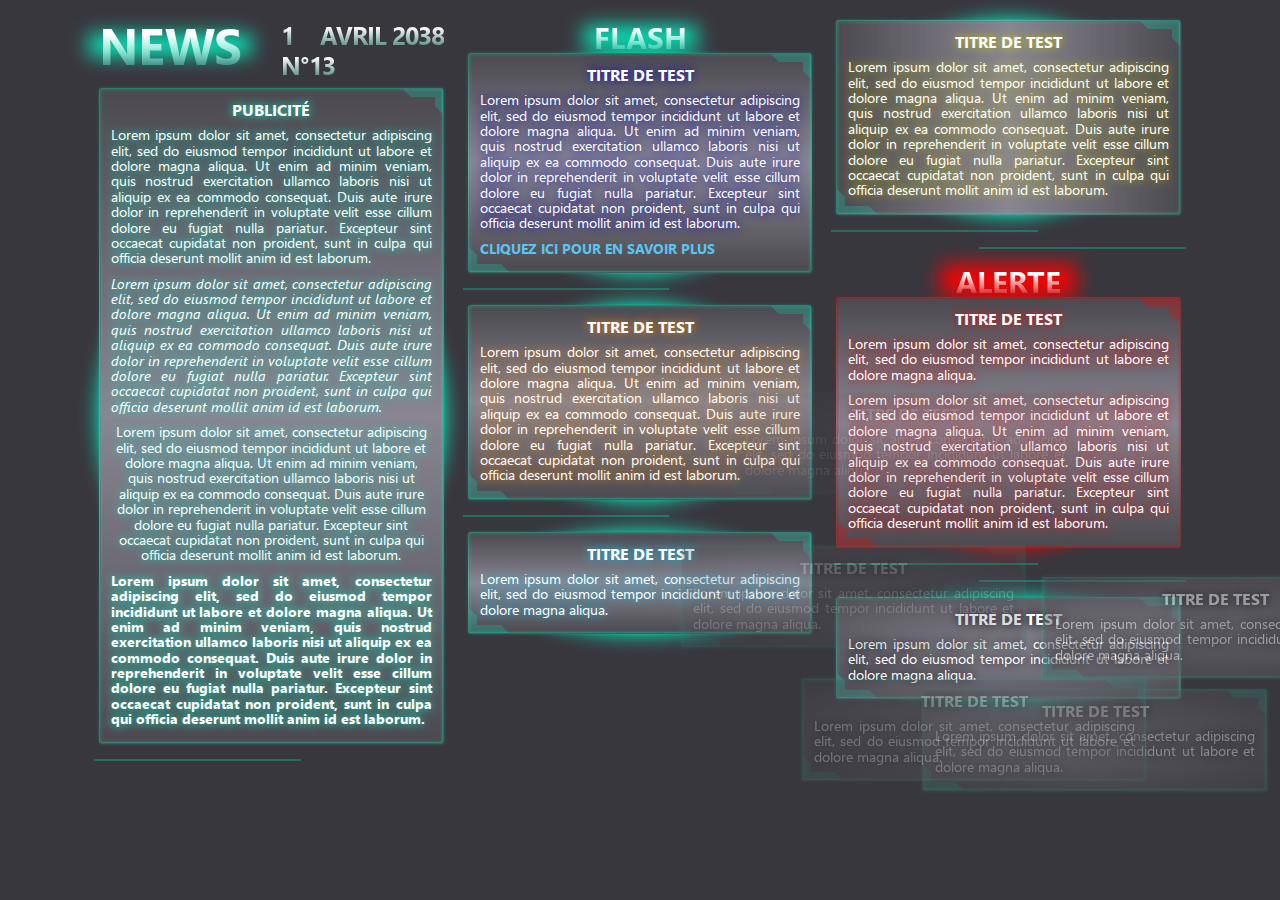
<file: index.html>
<!DOCTYPE html>

<html lang="fr">
  <head>
    <title>Template journaux RA</title>
    <meta charset="utf-8">

    <link rel="stylesheet" href="bootstrap-reboot.min.css" />
    <link rel="stylesheet" href="bootstrap-grid.min.css" />
    <link rel="stylesheet" href="style.css" />
  </head>

  <body>
    <div class="container">
      <div class="row">
        <div class="col">
          <h1>
            <strong>News</strong>
            <div>
              <span>1<sup>er</sup> avril 2038</span><br/>
              <span>n°13</span>
            </div>
          </h1>

          <div class="news tall">
            <div class="news-angle"></div>
            <h2>Publicité</h2>

            <p>
              Lorem ipsum dolor sit amet, consectetur adipiscing elit, sed do eiusmod tempor incididunt ut labore et dolore magna aliqua. Ut enim ad minim veniam, quis nostrud exercitation ullamco laboris nisi ut aliquip ex ea commodo consequat. Duis aute irure dolor in reprehenderit in voluptate velit esse cillum dolore eu fugiat nulla pariatur. Excepteur sint occaecat cupidatat non proident, sunt in culpa qui officia deserunt mollit anim id est laborum.
            </p>

            <p>
              <quote>
                Lorem ipsum dolor sit amet, consectetur adipiscing elit, sed do eiusmod tempor incididunt ut labore et dolore magna aliqua. Ut enim ad minim veniam, quis nostrud exercitation ullamco laboris nisi ut aliquip ex ea commodo consequat. Duis aute irure dolor in reprehenderit in voluptate velit esse cillum dolore eu fugiat nulla pariatur. Excepteur sint occaecat cupidatat non proident, sunt in culpa qui officia deserunt mollit anim id est laborum.
              </quote>
            </p>

            <p class="center">
              Lorem ipsum dolor sit amet, consectetur adipiscing elit, sed do eiusmod tempor incididunt ut labore et dolore magna aliqua. Ut enim ad minim veniam, quis nostrud exercitation ullamco laboris nisi ut aliquip ex ea commodo consequat. Duis aute irure dolor in reprehenderit in voluptate velit esse cillum dolore eu fugiat nulla pariatur. Excepteur sint occaecat cupidatat non proident, sunt in culpa qui officia deserunt mollit anim id est laborum.
            </p>

            <p>
              <strong>Lorem ipsum dolor sit amet, consectetur adipiscing elit, sed do eiusmod tempor incididunt ut labore et dolore magna aliqua. Ut enim ad minim veniam, quis nostrud exercitation ullamco laboris nisi ut aliquip ex ea commodo consequat. Duis aute irure dolor in reprehenderit in voluptate velit esse cillum dolore eu fugiat nulla pariatur. Excepteur sint occaecat cupidatat non proident, sunt in culpa qui officia deserunt mollit anim id est laborum.</strong>
            </p>
          </div>

          <hr/>
        </div>

        <div class="col">
          <div class="badge-wrap">
            <div class="badge flash">Flash</div>
          </div>

          <div class="news blue">
            <div class="news-angles"></div>
            <h2>Titre de test</h2>

            <p>
              Lorem ipsum dolor sit amet, consectetur adipiscing elit, sed do eiusmod tempor incididunt ut labore et dolore magna aliqua. Ut enim ad minim veniam, quis nostrud exercitation ullamco laboris nisi ut aliquip ex ea commodo consequat. Duis aute irure dolor in reprehenderit in voluptate velit esse cillum dolore eu fugiat nulla pariatur. Excepteur sint occaecat cupidatat non proident, sunt in culpa qui officia deserunt mollit anim id est laborum.
            </p>

            <a>Cliquez ici pour en savoir plus</a>
          </div>

          <hr/>

          <div class="news orange">
            <div class="news-angles"></div>
            <h2>Titre de test</h2>

            <p>
              Lorem ipsum dolor sit amet, consectetur adipiscing elit, sed do eiusmod tempor incididunt ut labore et dolore magna aliqua. Ut enim ad minim veniam, quis nostrud exercitation ullamco laboris nisi ut aliquip ex ea commodo consequat. Duis aute irure dolor in reprehenderit in voluptate velit esse cillum dolore eu fugiat nulla pariatur. Excepteur sint occaecat cupidatat non proident, sunt in culpa qui officia deserunt mollit anim id est laborum.
            </p>
          </div>

          <hr>

          <div class="news sky">
            <div class="news-angles"></div>
            <h2>Titre de test</h2>

            <p>
              Lorem ipsum dolor sit amet, consectetur adipiscing elit, sed do eiusmod tempor incididunt ut labore et dolore magna aliqua.
            </p>
          </div>
        </div>

        <div class="col">
          <div class="news yellow alternate1">
            <div class="news-angles"></div>
            <h2>Titre de test</h2>

            <p>
              Lorem ipsum dolor sit amet, consectetur adipiscing elit, sed do eiusmod tempor incididunt ut labore et dolore magna aliqua. Ut enim ad minim veniam, quis nostrud exercitation ullamco laboris nisi ut aliquip ex ea commodo consequat. Duis aute irure dolor in reprehenderit in voluptate velit esse cillum dolore eu fugiat nulla pariatur. Excepteur sint occaecat cupidatat non proident, sunt in culpa qui officia deserunt mollit anim id est laborum.
            </p>
          </div>

          <hr/>
          <hr class="right" />

          <div class="badge-wrap">
            <div class="badge alert">Alerte</div>
          </div>

          <div class="news red alert">
            <div class="news-angles"></div>
            <h2>Titre de test</h2>

            <p>
              Lorem ipsum dolor sit amet, consectetur adipiscing elit, sed do eiusmod tempor incididunt ut labore et dolore magna aliqua.
            </p>

            <p>
              Lorem ipsum dolor sit amet, consectetur adipiscing elit, sed do eiusmod tempor incididunt ut labore et dolore magna aliqua. Ut enim ad minim veniam, quis nostrud exercitation ullamco laboris nisi ut aliquip ex ea commodo consequat. Duis aute irure dolor in reprehenderit in voluptate velit esse cillum dolore eu fugiat nulla pariatur. Excepteur sint occaecat cupidatat non proident, sunt in culpa qui officia deserunt mollit anim id est laborum.
            </p>
          </div>

          <hr>
          <hr class="right">

          <div class="bug-container">
            <div class="news black alternate2">
              <div class="news-angles"></div>
              <h2>Titre de test</h2>

              <p>
                Lorem ipsum dolor sit amet, consectetur adipiscing elit, sed do eiusmod tempor incididunt ut labore et dolore magna aliqua.
              </p>
            </div>
          
            <div class="news black alternate2 bug1">
              <div class="news-angles"></div>
              <h2>Titre de test</h2>

              <p>
                Lorem ipsum dolor sit amet, consectetur adipiscing elit, sed do eiusmod tempor incididunt ut labore et dolore magna aliqua.
              </p>
            </div>

            <div class="news black alternate2 bug2">
              <div class="news-angles"></div>
              <h2>Titre de test</h2>

              <p>
                Lorem ipsum dolor sit amet, consectetur adipiscing elit, sed do eiusmod tempor incididunt ut labore et dolore magna aliqua.
              </p>
            </div>

            <div class="news black alternate2 bug3">
              <div class="news-angles"></div>
              <h2>Titre de test</h2>

              <p>
                Lorem ipsum dolor sit amet, consectetur adipiscing elit, sed do eiusmod tempor incididunt ut labore et dolore magna aliqua.
              </p>
            </div>

            <div class="news black alternate2 bug4">
              <div class="news-angles"></div>
              <h2>Titre de test</h2>

              <p>
                Lorem ipsum dolor sit amet, consectetur adipiscing elit, sed do eiusmod tempor incididunt ut labore et dolore magna aliqua.
              </p>
            </div>

            <div class="news black alternate2 bug5">
              <div class="news-angles"></div>
              <h2>Titre de test</h2>

              <p>
                Lorem ipsum dolor sit amet, consectetur adipiscing elit, sed do eiusmod tempor incididunt ut labore et dolore magna aliqua.
              </p>
            </div>
          </div>
        </div>
      </div>
    </div>
  </body>
</html>
</file>
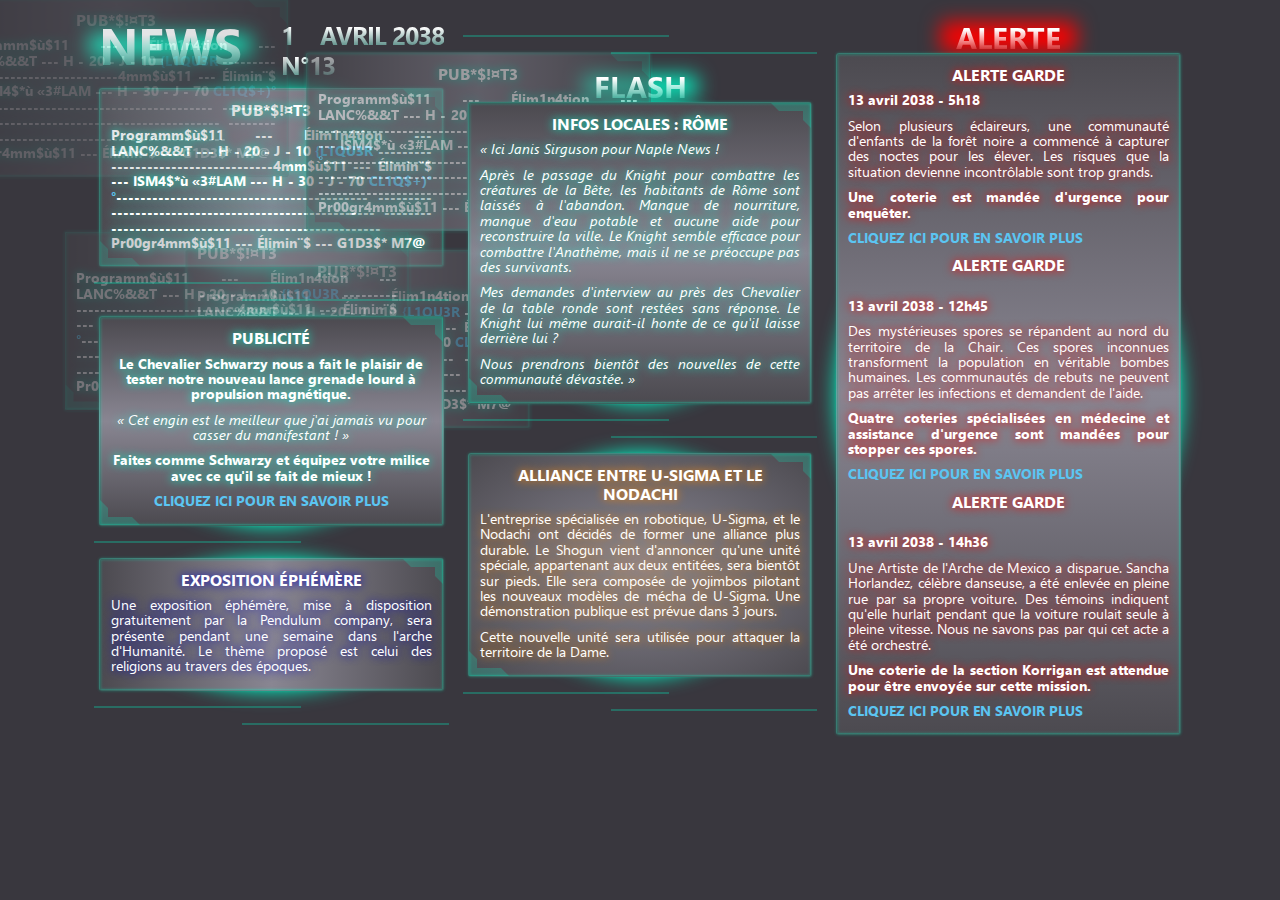
<file: 13avril2038.html>
<!DOCTYPE html>

<html lang="fr">
  <head>
    <title>Template journaux RA</title>
    <meta charset="utf-8">

    <link rel="stylesheet" href="bootstrap-reboot.min.css" />
    <link rel="stylesheet" href="bootstrap-grid.min.css" />
    <link rel="stylesheet" href="style.css" />
  </head>

  <body>
    <div class="container">
      <div class="row">
        <div class="col">
            <h1>
                <strong>News</strong>
                <div>
                    <span>1<sup>er</sup> avril 2038</span><br/>
                    <span>n°13</span>
                </div>
            </h1>

            <div class="bug-container">
                <div class="news alternate1">
                  <div class="news-angles"></div>
                  <h2>PUB*$!¤T3 </h2>
    
                  <p>
                    <strong>Programm$ù$11 --- Élim1n4tion --- LANC%&&T
                    --- H - 20 - J - 10 <a>{L1QU3R</a>
                    ------------------------------------4mm$ù$11 ---
                    Élimin¨$ --- ISM4$*ù «3#LAM --- H - 30 - J - 70
                    <a>CL1Q$+)°°</a>------------------------------------------
                    -----------------------------------------------------
                    -----------------------------------------------------
                    Pr00gr4mm$ù$11 --- Élimin¨$ --- G1D3$* M7@</strong>
                  </p>
                </div>

                <div class="news alternate1 bug1">
                    <div class="news-angles"></div>
                    <h2>PUB*$!¤T3 </h2>
      
                    <p>
                      <strong>Programm$ù$11 --- Élim1n4tion --- LANC%&&T
                      --- H - 20 - J - 10 <a>{L1QU3R</a>
                      ------------------------------------4mm$ù$11 ---
                      Élimin¨$ --- ISM4$*ù «3#LAM --- H - 30 - J - 70
                      <a>CL1Q$+)°°</a>------------------------------------------
                      -----------------------------------------------------
                      -----------------------------------------------------
                      Pr00gr4mm$ù$11 --- Élimin¨$ --- G1D3$* M7@</strong>
                    </p>
                </div>

                <div class="news alternate1 bug2">
                    <div class="news-angles"></div>
                    <h2>PUB*$!¤T3 </h2>
      
                    <p>
                      <strong>Programm$ù$11 --- Élim1n4tion --- LANC%&&T
                      --- H - 20 - J - 10 <a>{L1QU3R</a>
                      ------------------------------------4mm$ù$11 ---
                      Élimin¨$ --- ISM4$*ù «3#LAM --- H - 30 - J - 70
                      <a>CL1Q$+)°°</a>------------------------------------------
                      -----------------------------------------------------
                      -----------------------------------------------------
                      Pr00gr4mm$ù$11 --- Élimin¨$ --- G1D3$* M7@</strong>
                    </p>
                </div>

                <div class="news alternate1 bug3">
                    <div class="news-angles"></div>
                    <h2>PUB*$!¤T3 </h2>
      
                    <p>
                      <strong>Programm$ù$11 --- Élim1n4tion --- LANC%&&T
                      --- H - 20 - J - 10 <a>{L1QU3R</a>
                      ------------------------------------4mm$ù$11 ---
                      Élimin¨$ --- ISM4$*ù «3#LAM --- H - 30 - J - 70
                      <a>CL1Q$+)°°</a>------------------------------------------
                      -----------------------------------------------------
                      -----------------------------------------------------
                      Pr00gr4mm$ù$11 --- Élimin¨$ --- G1D3$* M7@</strong>
                    </p>
                </div>

                <div class="news alternate1 bug4">
                    <div class="news-angles"></div>
                    <h2>PUB*$!¤T3 </h2>
      
                    <p>
                      <strong>Programm$ù$11 --- Élim1n4tion --- LANC%&&T
                      --- H - 20 - J - 10 <a>{L1QU3R</a>
                      ------------------------------------4mm$ù$11 ---
                      Élimin¨$ --- ISM4$*ù «3#LAM --- H - 30 - J - 70
                      <a>CL1Q$+)°°</a>------------------------------------------
                      -----------------------------------------------------
                      -----------------------------------------------------
                      Pr00gr4mm$ù$11 --- Élimin¨$ --- G1D3$* M7@</strong>
                    </p>
                </div>

                <div class="news alternate1 bug5">
                    <div class="news-angles"></div>
                    <h2>PUB*$!¤T3 </h2>
      
                    <p>
                      <strong>Programm$ù$11 --- Élim1n4tion --- LANC%&&T
                      --- H - 20 - J - 10 <a>{L1QU3R</a>
                      ------------------------------------4mm$ù$11 ---
                      Élimin¨$ --- ISM4$*ù «3#LAM --- H - 30 - J - 70
                      <a>CL1Q$+)°°</a>------------------------------------------
                      -----------------------------------------------------
                      -----------------------------------------------------
                      Pr00gr4mm$ù$11 --- Élimin¨$ --- G1D3$* M7@</strong>
                    </p>
                </div>
            </div>

            <hr />
            <hr class="right" />

            <div class="news">
                <div class="news-angles"></div>
                <h2>Publicité</h2>

                <p class="center strong">
                    Le Chevalier Schwarzy nous a fait le plaisir de tester notre nouveau lance grenade lourd à propulsion magnétique.
                </p>

                <p class="center strong">
                    <quote>
                        « Cet engin est le meilleur que j'ai jamais vu pour casser du manifestant ! »
                    </quote>
                </p>

                <p class="center strong">
                    Faites comme Schwarzy et équipez votre milice avec ce qu'il se fait de mieux !
                </p>

                <p class="center strong">
                    <a>Cliquez ici pour en savoir plus</a>
                </p>
            </div>

            <hr />

            <div class="news blue alternate1">
                <div class="news-angle"></div>
                <h2>Exposition éphémère</h2>

                <p>
                    Une exposition éphémère, mise à disposition gratuitement par la Pendulum company, sera présente pendant une semaine dans l'arche d'Humanité. Le thème proposé est celui des religions au travers des époques.
                </p>
            </div>

            <hr/>
            <hr class="right" />
        </div>

        <div class="col">
            <hr/>
            <hr class="right" />

            <div class="badge-wrap">
                <div class="badge flash">Flash</div>
            </div>

            <div class="news">
                <div class="news-angles"></div>
                <h2>Infos locales : Rôme</h2>

                <quote>
                    <p>
                        « Ici Janis Sirguson pour Naple News !
                    </p>

                    <p>
                        Après le passage du Knight pour combattre les créatures de la Bête, les habitants de Rôme sont laissés à l'abandon. Manque de nourriture, manque d'eau potable et aucune aide pour reconstruire la ville. Le Knight semble efficace pour combattre l'Anathème, mais il ne se préoccupe pas des survivants. 
                    </p>

                    <p>
                        Mes demandes d'interview au près des Chevalier de la table ronde sont restées sans réponse. Le Knight lui même aurait-il honte de ce qu'il laisse derrière lui ?
                    </p>

                    <p>
                        Nous prendrons bientôt des nouvelles de cette communauté dévastée. »
                    </p>
                </quote>
            </div>

            <hr/>
            <hr class="right" />

            <div class="news orange alternate2">
                <div class="news-angles"></div>
                <h2>Alliance entre U-Sigma et le Nodachi</h2>

                <p>
                    L'entreprise spécialisée en robotique, U-Sigma, et le Nodachi ont décidés de former une alliance plus durable. Le Shogun vient d'annoncer qu'une unité spéciale, appartenant aux deux entitées, sera bientôt sur pieds.
                    Elle sera composée de yojimbos pilotant les nouveaux modèles de mécha de U-Sigma. Une démonstration publique est prévue dans 3 jours.
                </p>

                <p>
                    Cette nouvelle unité sera utilisée pour attaquer la territoire de la Dame.
                </p>
            </div>

            <hr/>
            <hr class="right" />
        </div>

        <div class="col">
            <div class="badge-wrap">
                <div class="badge alert">Alerte</div>
            </div>

            <div class="news red tall">
                <h2>Alerte garde</h2>

                <p class="strong">
                    13 avril 2038 - 5h18
                </p>

                <p>
                    Selon plusieurs éclaireurs, une communauté d'enfants de la forêt noire a commencé à capturer des noctes pour les élever. Les risques que la situation devienne incontrôlable sont trop grands.
                </p>

                <p class="strong">
                    Une coterie est mandée d'urgence pour enquêter.
                </p>

                <p>
                    <a>Cliquez ici pour en savoir plus</a>
                </p>

                <h2>Alerte garde</h2>
                <br/>

                <p class="strong">
                    13 avril 2038 - 12h45
                </p>

                <p>
                    Des mystérieuses spores se répandent au nord du territoire de la Chair. Ces spores inconnues transforment la population en véritable bombes humaines. Les communautés de rebuts ne peuvent pas arrêter les infections et demandent de l'aide.
                </p>

                <p class="strong">
                    Quatre coteries spécialisées en médecine et assistance d'urgence sont mandées pour stopper ces spores.
                </p>

                <p>
                    <a>Cliquez ici pour en savoir plus</a>
                </p>

                <h2>Alerte garde</h2>
                <br/>

                <p class="strong">
                    13 avril 2038 - 14h36
                </p>

                <p>
                    Une Artiste de l'Arche de Mexico a disparue. Sancha Horlandez, célèbre danseuse, a été enlevée en pleine rue par sa propre voiture. Des témoins indiquent qu'elle hurlait pendant que la voiture roulait seule à pleine vitesse.
                    Nous ne savons pas par qui cet acte a été orchestré.
                </p>

                <p class="strong">
                    Une coterie de la section Korrigan est attendue pour être envoyée sur cette mission.
                </p>

                <p>
                    <a>Cliquez ici pour en savoir plus</a>
                </p>
            </div>
        </div>
      </div>
    </div>
  </body>
</html>
</file>
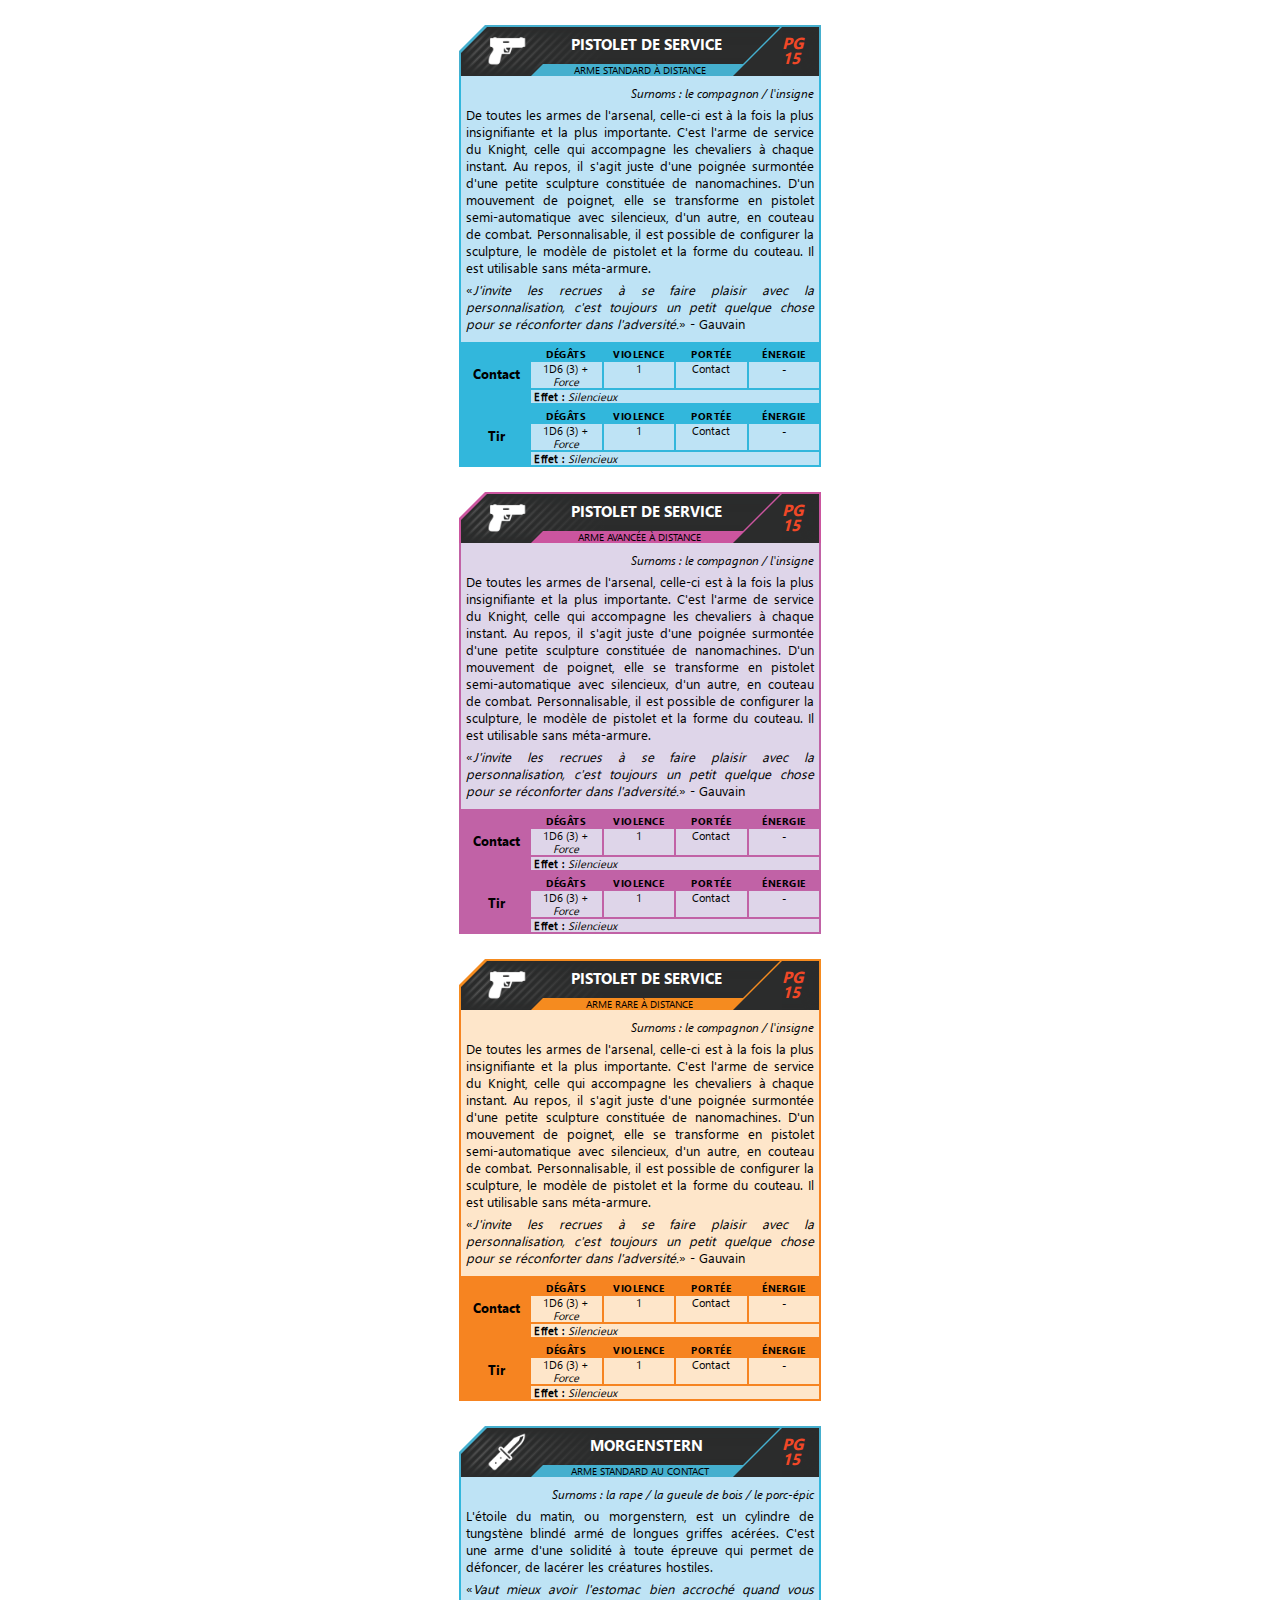
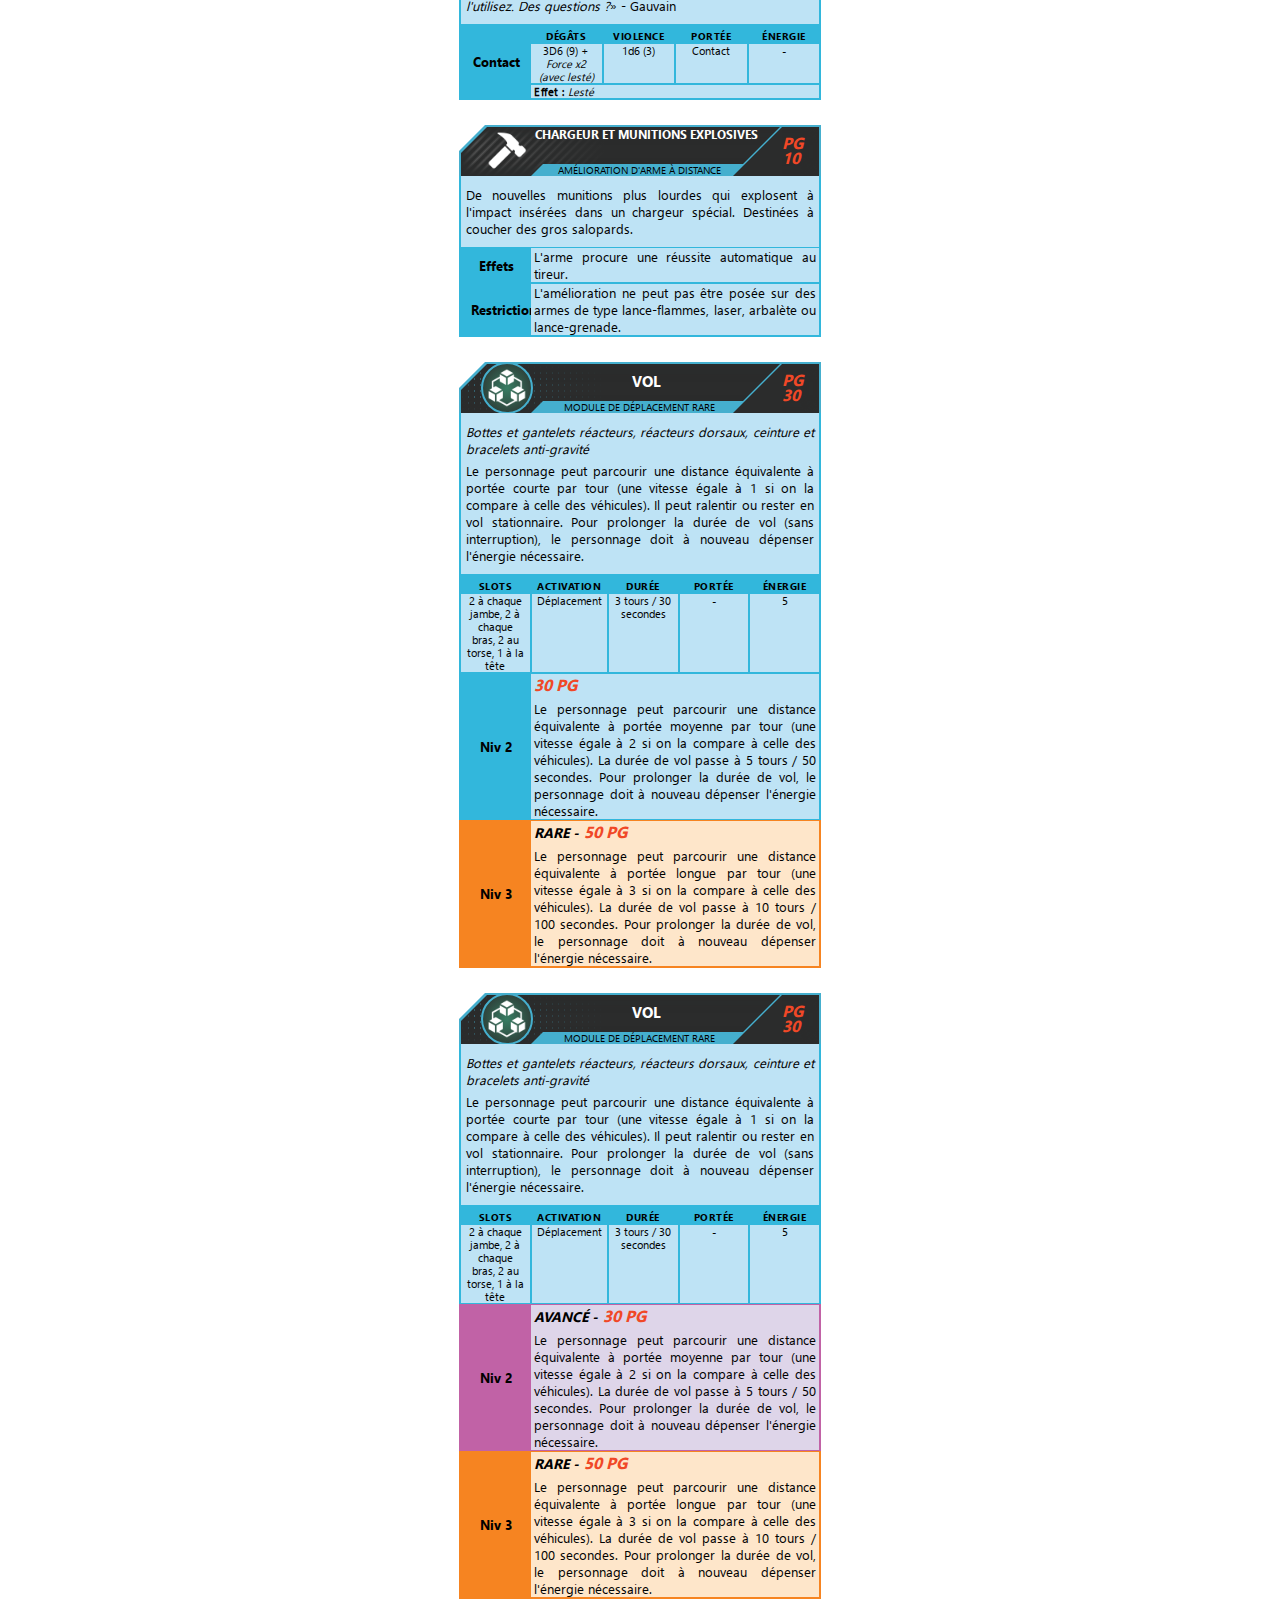
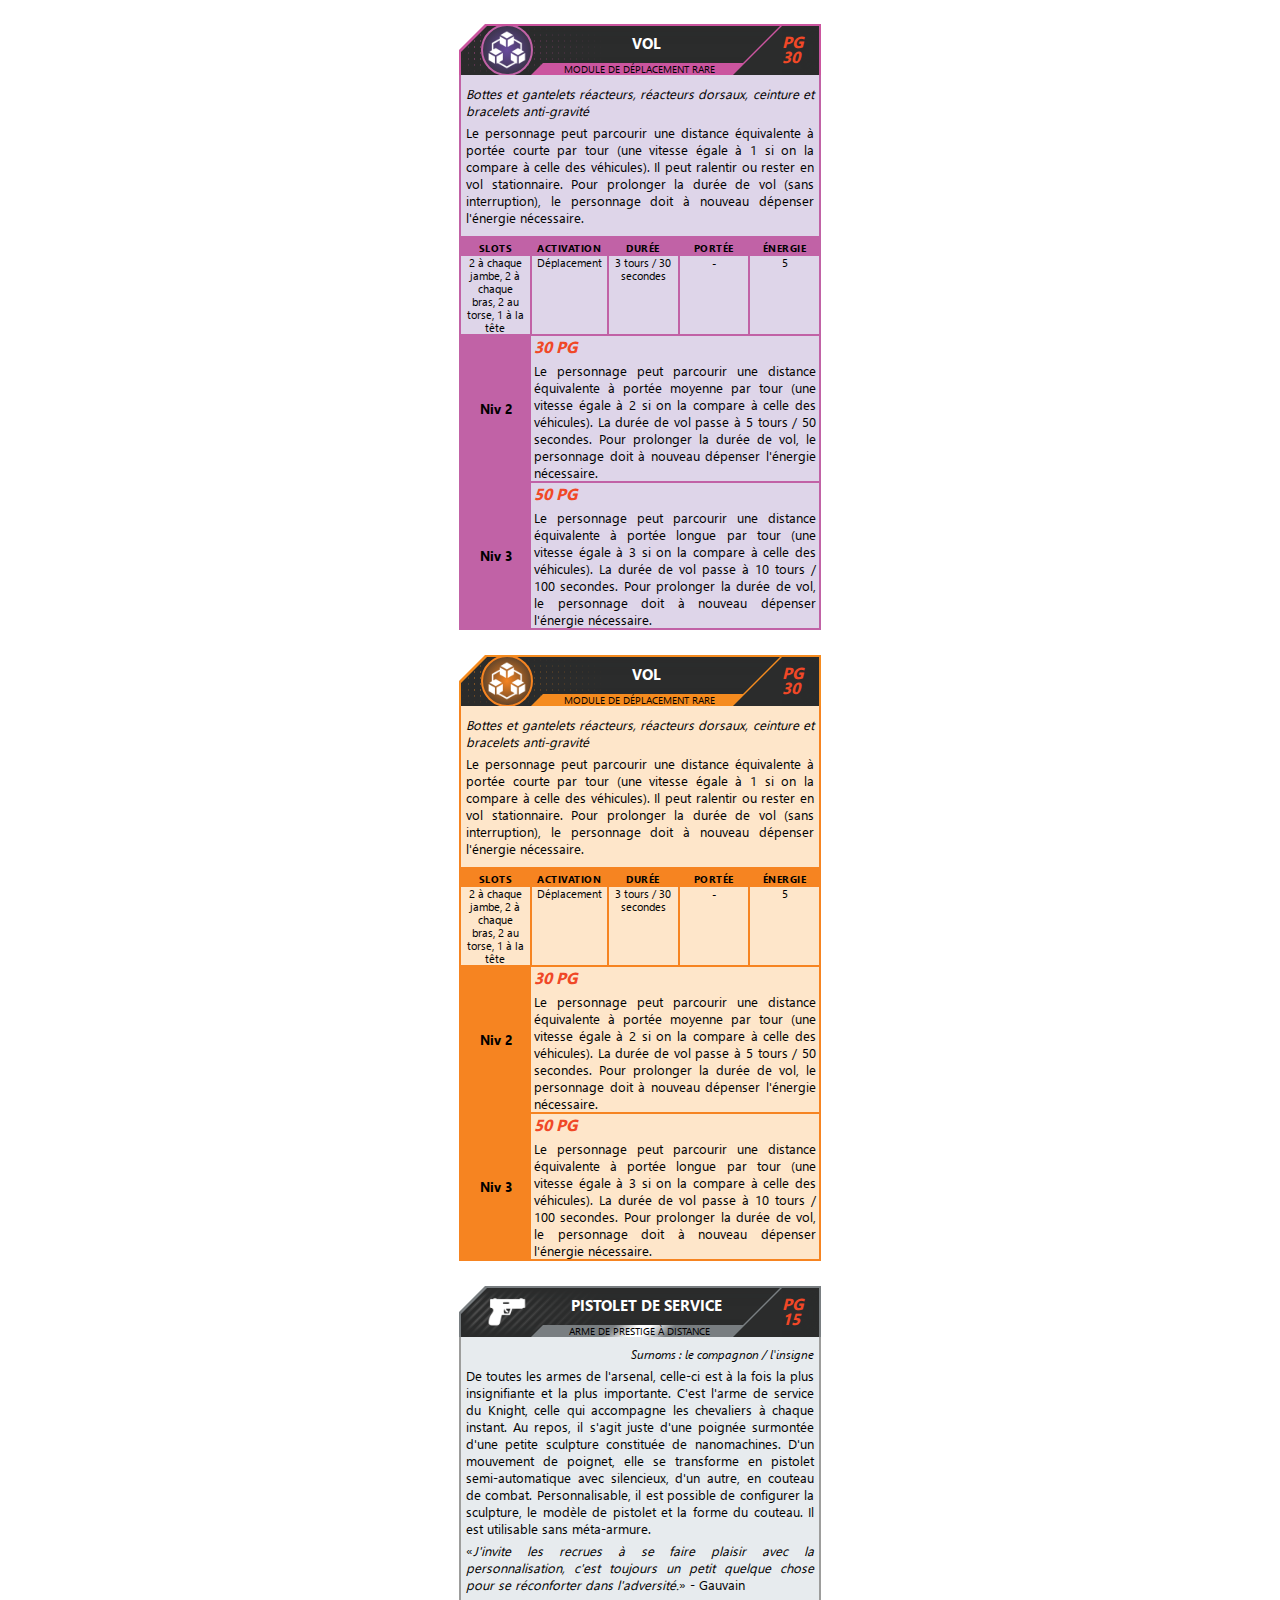
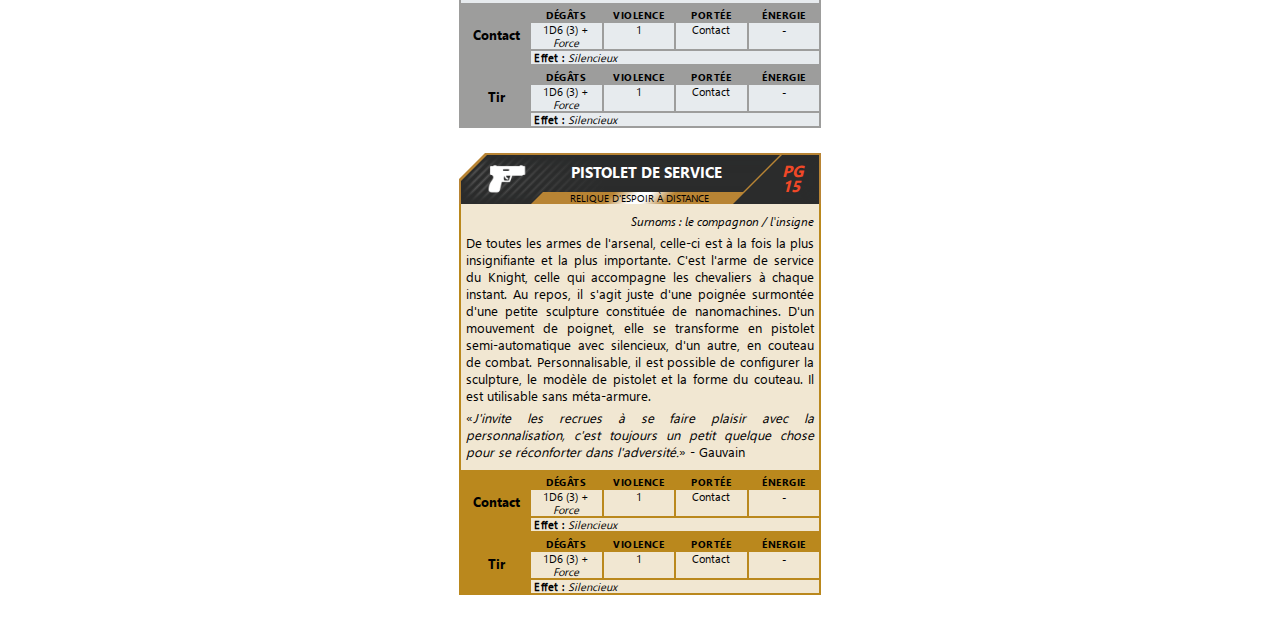
<file: arme_module.html>
<!DOCTYPE html>

<html lang="fr">
  <head>
    <title>Template arme et module</title>
    <meta charset="utf-8">

    <link rel="stylesheet" href="bootstrap-reboot.min.css" />
    <link rel="stylesheet" href="bootstrap-grid.min.css" />
    <link rel="stylesheet" href="arme_module.css" />
  </head>

  <body>
    <div class="equipment weapon standard">
        <div class="header">
            <div class="logo">
                <div class="logo_container">
                    <img src="icon-gun.png">
                </div>
            </div>
            <div class="title">
                <div class="name">Pistolet de service</div>
                <div class="type">Arme standard à distance</div>
            </div>
            <div class="cost">
                PG<br/>15
            </div>
        </div>

        <div class="description">
            <p class="nickname">
                Surnoms : le compagnon / l'insigne
            </p>

            <p>
                De toutes les armes de l'arsenal, celle-ci est à la fois la
                plus insignifiante et la plus importante. C'est l'arme de
                service du Knight, celle qui accompagne les chevaliers
                à chaque instant. Au repos, il s'agit juste d'une poignée
                surmontée d'une petite sculpture constituée de nanomachines.
                D'un mouvement de poignet, elle se transforme
                en pistolet semi-automatique avec silencieux, d'un autre,
                en couteau de combat. Personnalisable, il est possible de
                configurer la sculpture, le modèle de pistolet et la forme
                du couteau. Il est utilisable sans méta-armure.
            </p>

            <p>
                «<i>J'invite les recrues à se faire plaisir avec la personnalisation,
                c'est toujours un petit quelque chose pour se réconforter
                dans l'adversité.</i>» - Gauvain
            </p>
        </div>

        <div class="rules">
            <div>
                <div class="rule_name">Contact</div>
                <div class="stats">
                    <div class="stat_line">
                        <div>
                            <div class="name">Dégâts</div>
                            <div class="value">1D6 (3) + <i>Force</i></div>
                        </div>
                        <div>
                            <div class="name">Violence</div>
                            <div class="value">1</div>
                        </div>
                        <div>
                            <div class="name">Portée</div>
                            <div class="value">Contact</div>
                        </div>
                        <div>
                            <div class="name">énergie</div>
                            <div class="value">-</div>
                        </div>
                    </div>
                    <div class="effects">
                        <strong>Effet :</strong> <i>Silencieux</i>
                    </div>
                </div>
            </div>

            <div>
                <div class="rule_name">Tir</div>
                <div class="stats">
                    <div class="stat_line">
                        <div>
                            <div class="name">Dégâts</div>
                            <div class="value">1D6 (3) + <i>Force</i></div>
                        </div>
                        <div>
                            <div class="name">Violence</div>
                            <div class="value">1</div>
                        </div>
                        <div>
                            <div class="name">Portée</div>
                            <div class="value">Contact</div>
                        </div>
                        <div>
                            <div class="name">énergie</div>
                            <div class="value">-</div>
                        </div>
                    </div>
                    <div class="effects">
                        <strong>Effet :</strong> <i>Silencieux</i>
                    </div>
                </div>
            </div>
        </div>
    </div>

    <div class="equipment weapon advanced">
        <div class="header">
            <div class="logo">
                <div class="logo_container">
                    <img src="icon-gun.png">
                </div>
            </div>
            <div class="title">
                <div class="name">Pistolet de service</div>
                <div class="type">Arme avancée à distance</div>
            </div>
            <div class="cost">
                PG<br/>15
            </div>
        </div>

        <div class="description">
            <p class="nickname">
                Surnoms : le compagnon / l'insigne
            </p>

            <p>
                De toutes les armes de l'arsenal, celle-ci est à la fois la
                plus insignifiante et la plus importante. C'est l'arme de
                service du Knight, celle qui accompagne les chevaliers
                à chaque instant. Au repos, il s'agit juste d'une poignée
                surmontée d'une petite sculpture constituée de nanomachines.
                D'un mouvement de poignet, elle se transforme
                en pistolet semi-automatique avec silencieux, d'un autre,
                en couteau de combat. Personnalisable, il est possible de
                configurer la sculpture, le modèle de pistolet et la forme
                du couteau. Il est utilisable sans méta-armure.
            </p>

            <p>
                «<i>J'invite les recrues à se faire plaisir avec la personnalisation,
                c'est toujours un petit quelque chose pour se réconforter
                dans l'adversité.</i>» - Gauvain
            </p>
        </div>

        <div class="rules">
            <div>
                <div class="rule_name">Contact</div>
                <div class="stats">
                    <div class="stat_line">
                        <div>
                            <div class="name">Dégâts</div>
                            <div class="value">1D6 (3) + <i>Force</i></div>
                        </div>
                        <div>
                            <div class="name">Violence</div>
                            <div class="value">1</div>
                        </div>
                        <div>
                            <div class="name">Portée</div>
                            <div class="value">Contact</div>
                        </div>
                        <div>
                            <div class="name">énergie</div>
                            <div class="value">-</div>
                        </div>
                    </div>
                    <div class="effects">
                        <strong>Effet :</strong> <i>Silencieux</i>
                    </div>
                </div>
            </div>

            <div>
                <div class="rule_name">Tir</div>
                <div class="stats">
                    <div class="stat_line">
                        <div>
                            <div class="name">Dégâts</div>
                            <div class="value">1D6 (3) + <i>Force</i></div>
                        </div>
                        <div>
                            <div class="name">Violence</div>
                            <div class="value">1</div>
                        </div>
                        <div>
                            <div class="name">Portée</div>
                            <div class="value">Contact</div>
                        </div>
                        <div>
                            <div class="name">énergie</div>
                            <div class="value">-</div>
                        </div>
                    </div>
                    <div class="effects">
                        <strong>Effet :</strong> <i>Silencieux</i>
                    </div>
                </div>
            </div>
        </div>
    </div>

    <div class="equipment weapon rare">
        <div class="header">
            <div class="logo">
                <div class="logo_container">
                    <img src="icon-gun.png">
                </div>
            </div>
            <div class="title">
                <div class="name">Pistolet de service</div>
                <div class="type">Arme rare à distance</div>
            </div>
            <div class="cost">
                PG<br/>15
            </div>
        </div>

        <div class="description">
            <p class="nickname">
                Surnoms : le compagnon / l'insigne
            </p>

            <p>
                De toutes les armes de l'arsenal, celle-ci est à la fois la
                plus insignifiante et la plus importante. C'est l'arme de
                service du Knight, celle qui accompagne les chevaliers
                à chaque instant. Au repos, il s'agit juste d'une poignée
                surmontée d'une petite sculpture constituée de nanomachines.
                D'un mouvement de poignet, elle se transforme
                en pistolet semi-automatique avec silencieux, d'un autre,
                en couteau de combat. Personnalisable, il est possible de
                configurer la sculpture, le modèle de pistolet et la forme
                du couteau. Il est utilisable sans méta-armure.
            </p>

            <p>
                «<i>J'invite les recrues à se faire plaisir avec la personnalisation,
                c'est toujours un petit quelque chose pour se réconforter
                dans l'adversité.</i>» - Gauvain
            </p>
        </div>

        <div class="rules">
            <div>
                <div class="rule_name">Contact</div>
                <div class="stats">
                    <div class="stat_line">
                        <div>
                            <div class="name">Dégâts</div>
                            <div class="value">1D6 (3) + <i>Force</i></div>
                        </div>
                        <div>
                            <div class="name">Violence</div>
                            <div class="value">1</div>
                        </div>
                        <div>
                            <div class="name">Portée</div>
                            <div class="value">Contact</div>
                        </div>
                        <div>
                            <div class="name">énergie</div>
                            <div class="value">-</div>
                        </div>
                    </div>
                    <div class="effects">
                        <strong>Effet :</strong> <i>Silencieux</i>
                    </div>
                </div>
            </div>

            <div>
                <div class="rule_name">Tir</div>
                <div class="stats">
                    <div class="stat_line">
                        <div>
                            <div class="name">Dégâts</div>
                            <div class="value">1D6 (3) + <i>Force</i></div>
                        </div>
                        <div>
                            <div class="name">Violence</div>
                            <div class="value">1</div>
                        </div>
                        <div>
                            <div class="name">Portée</div>
                            <div class="value">Contact</div>
                        </div>
                        <div>
                            <div class="name">énergie</div>
                            <div class="value">-</div>
                        </div>
                    </div>
                    <div class="effects">
                        <strong>Effet :</strong> <i>Silencieux</i>
                    </div>
                </div>
            </div>
        </div>
    </div>

    <div class="equipment weapon">
        <div class="header">
            <div class="logo">
                <div class="logo_container">
                    <img src="icon-knife.png">
                </div>
            </div>
            <div class="title">
                <div class="name">Morgenstern</div>
                <div class="type">Arme standard au contact</div>
            </div>
            <div class="cost">
                PG<br/>15
            </div>
        </div>

        <div class="description">
            <p class="nickname">
                Surnoms : la rape / la gueule de bois / le porc-épic
            </p>

            <p>
                L'étoile du matin, ou morgenstern, est un cylindre de
                tungstène blindé armé de longues griffes acérées. C'est
                une arme d'une solidité à toute épreuve qui permet de
                défoncer, de lacérer les créatures hostiles.
            </p>

            <p>
                «<i>Vaut mieux avoir l'estomac bien accroché quand vous
                l'utilisez. Des questions ?</i>» - Gauvain
            </p>
        </div>

        <div class="rules">
            <div>
                <div class="rule_name">Contact</div>
                <div class="stats">
                    <div class="stat_line">
                        <div>
                            <div class="name">Dégâts</div>
                            <div class="value">3D6 (9) + <i>Force x2 (avec lesté)</i></div>
                        </div>
                        <div>
                            <div class="name">Violence</div>
                            <div class="value">1d6 (3)</div>
                        </div>
                        <div>
                            <div class="name">Portée</div>
                            <div class="value">Contact</div>
                        </div>
                        <div>
                            <div class="name">énergie</div>
                            <div class="value">-</div>
                        </div>
                    </div>
                    <div class="effects">
                        <strong>Effet :</strong> <i>Lesté</i>
                    </div>
                </div>
            </div>
        </div>
    </div>

    <div class="equipment weapon standard">
        <div class="header">
            <div class="logo">
                <div class="logo_container">
                    <img src="icon-hammer.png">
                </div>
            </div>
            <div class="title">
                <div class="name long">Chargeur et munitions explosives</div>
                <div class="type">Amélioration d'arme à distance</div>
            </div>
            <div class="cost">
                PG<br/>10
            </div>
        </div>

        <div class="description">
            <p>
                De nouvelles munitions plus lourdes qui explosent à
                l'impact insérées dans un chargeur spécial. Destinées à
                coucher des gros salopards.
            </p>
        </div>

        <div class="rules">
            <div>
                <div class="rule_name">Effets</div>
                <div class="rule_description">
                    L'arme procure une réussite automatique au tireur.
                </div>
            </div>

            <div>
                <div class="rule_name">Restrictions</div>
                <div class="rule_description">
                    L'amélioration ne peut pas être posée sur des
                    armes de type lance-flammes, laser, arbalète ou
                    lance-grenade.
                </div>
            </div>
        </div>
    </div>

    <div class="equipment module standard">
        <div class="header">
            <div class="logo">
                <div class="logo_container">
                    <img src="icon-module.png">
                </div>
            </div>
            <div class="title">
                <div class="name">Vol</div>
                <div class="type">Module de déplacement rare</div>
            </div>
            <div class="cost">
                PG<br/>30
            </div>
        </div>

        <div class="description">
            <p>
                <i>Bottes et gantelets réacteurs, réacteurs dorsaux, ceinture
                et bracelets anti-gravité</i>
            </p>

            <p>
                Le personnage peut parcourir une distance équivalente
                à portée courte par tour (une vitesse égale à 1 si on la
                compare à celle des véhicules). Il peut ralentir ou rester
                en vol stationnaire. Pour prolonger la durée de vol (sans
                interruption), le personnage doit à nouveau dépenser
                l'énergie nécessaire.
            </p>
        </div>

        <div class="rules">
            <div>
                <div class="stats">
                    <div class="stat_line">
                        <div>
                            <div class="name">Slots</div>
                            <div class="value">
                                2 à
                                chaque
                                jambe, 2
                                à chaque
                                bras, 2 au
                                torse, 1 à
                                la tête
                            </div>
                        </div>
                        <div>
                            <div class="name">Activation</div>
                            <div class="value">Déplacement</div>
                        </div>
                        <div>
                            <div class="name">Durée</div>
                            <div class="value">3 tours / 30 secondes</div>
                        </div>
                        <div>
                            <div class="name">Portée</div>
                            <div class="value">-</div>
                        </div>
                        <div>
                            <div class="name">énergie</div>
                            <div class="value">5</div>
                        </div>
                    </div>
                </div>
            </div>

            <div>
                <div class="rule_name">Niv 2</div>
                <div class="rule_description">
                    <p class="upgrade">30 PG</p>

                    Le personnage peut parcourir une distance
                    équivalente à portée moyenne par tour (une
                    vitesse égale à 2 si on la compare à celle des
                    véhicules). La durée de vol passe à 5 tours / 50
                    secondes. Pour prolonger la durée de vol, le
                    personnage doit à nouveau dépenser l'énergie
                    nécessaire.
                </div>
            </div>

            <div class="rare">
                <div class="rule_name">Niv 3</div>
                <div class="rule_description">
                    <p class="upgrade"><span class="subtype">Rare -</span>50 PG</p>

                    Le personnage peut parcourir une distance
                    équivalente à portée longue par tour (une
                    vitesse égale à 3 si on la compare à celle des
                    véhicules). La durée de vol passe à 10 tours /
                    100 secondes. Pour prolonger la durée de vol, le
                    personnage doit à nouveau dépenser l'énergie
                    nécessaire.
                </div>
            </div>
        </div>
    </div>

    <div class="equipment module standard">
        <div class="header">
            <div class="logo">
                <div class="logo_container">
                    <img src="icon-module.png">
                </div>
            </div>
            <div class="title">
                <div class="name">Vol</div>
                <div class="type">Module de déplacement rare</div>
            </div>
            <div class="cost">
                PG<br/>30
            </div>
        </div>

        <div class="description">
            <p>
                <i>Bottes et gantelets réacteurs, réacteurs dorsaux, ceinture
                et bracelets anti-gravité</i>
            </p>

            <p>
                Le personnage peut parcourir une distance équivalente
                à portée courte par tour (une vitesse égale à 1 si on la
                compare à celle des véhicules). Il peut ralentir ou rester
                en vol stationnaire. Pour prolonger la durée de vol (sans
                interruption), le personnage doit à nouveau dépenser
                l'énergie nécessaire.
            </p>
        </div>

        <div class="rules">
            <div>
                <div class="stats">
                    <div class="stat_line">
                        <div>
                            <div class="name">Slots</div>
                            <div class="value">
                                2 à
                                chaque
                                jambe, 2
                                à chaque
                                bras, 2 au
                                torse, 1 à
                                la tête
                            </div>
                        </div>
                        <div>
                            <div class="name">Activation</div>
                            <div class="value">Déplacement</div>
                        </div>
                        <div>
                            <div class="name">Durée</div>
                            <div class="value">3 tours / 30 secondes</div>
                        </div>
                        <div>
                            <div class="name">Portée</div>
                            <div class="value">-</div>
                        </div>
                        <div>
                            <div class="name">énergie</div>
                            <div class="value">5</div>
                        </div>
                    </div>
                </div>
            </div>

            <div class="advanced">
                <div class="rule_name">Niv 2</div>
                <div class="rule_description">
                    <p class="upgrade"><span class="subtype">Avancé -</span>30 PG</p>

                    Le personnage peut parcourir une distance
                    équivalente à portée moyenne par tour (une
                    vitesse égale à 2 si on la compare à celle des
                    véhicules). La durée de vol passe à 5 tours / 50
                    secondes. Pour prolonger la durée de vol, le
                    personnage doit à nouveau dépenser l'énergie
                    nécessaire.
                </div>
            </div>

            <div class="rare">
                <div class="rule_name">Niv 3</div>
                <div class="rule_description">
                    <p class="upgrade"><span class="subtype">Rare -</span>50 PG</p>

                    Le personnage peut parcourir une distance
                    équivalente à portée longue par tour (une
                    vitesse égale à 3 si on la compare à celle des
                    véhicules). La durée de vol passe à 10 tours /
                    100 secondes. Pour prolonger la durée de vol, le
                    personnage doit à nouveau dépenser l'énergie
                    nécessaire.
                </div>
            </div>
        </div>
    </div>

    <div class="equipment module advanced">
        <div class="header">
            <div class="logo">
                <div class="logo_container">
                    <img src="icon-module.png">
                </div>
            </div>
            <div class="title">
                <div class="name">Vol</div>
                <div class="type">Module de déplacement rare</div>
            </div>
            <div class="cost">
                PG<br/>30
            </div>
        </div>

        <div class="description">
            <p>
                <i>Bottes et gantelets réacteurs, réacteurs dorsaux, ceinture
                et bracelets anti-gravité</i>
            </p>

            <p>
                Le personnage peut parcourir une distance équivalente
                à portée courte par tour (une vitesse égale à 1 si on la
                compare à celle des véhicules). Il peut ralentir ou rester
                en vol stationnaire. Pour prolonger la durée de vol (sans
                interruption), le personnage doit à nouveau dépenser
                l'énergie nécessaire.
            </p>
        </div>

        <div class="rules">
            <div>
                <div class="stats">
                    <div class="stat_line">
                        <div>
                            <div class="name">Slots</div>
                            <div class="value">
                                2 à
                                chaque
                                jambe, 2
                                à chaque
                                bras, 2 au
                                torse, 1 à
                                la tête
                            </div>
                        </div>
                        <div>
                            <div class="name">Activation</div>
                            <div class="value">Déplacement</div>
                        </div>
                        <div>
                            <div class="name">Durée</div>
                            <div class="value">3 tours / 30 secondes</div>
                        </div>
                        <div>
                            <div class="name">Portée</div>
                            <div class="value">-</div>
                        </div>
                        <div>
                            <div class="name">énergie</div>
                            <div class="value">5</div>
                        </div>
                    </div>
                </div>
            </div>

            <div>
                <div class="rule_name">Niv 2</div>
                <div class="rule_description">
                    <p class="upgrade">30 PG</p>

                    Le personnage peut parcourir une distance
                    équivalente à portée moyenne par tour (une
                    vitesse égale à 2 si on la compare à celle des
                    véhicules). La durée de vol passe à 5 tours / 50
                    secondes. Pour prolonger la durée de vol, le
                    personnage doit à nouveau dépenser l'énergie
                    nécessaire.
                </div>
            </div>

            <div>
                <div class="rule_name">Niv 3</div>
                <div class="rule_description">
                    <p class="upgrade">50 PG</p>

                    Le personnage peut parcourir une distance
                    équivalente à portée longue par tour (une
                    vitesse égale à 3 si on la compare à celle des
                    véhicules). La durée de vol passe à 10 tours /
                    100 secondes. Pour prolonger la durée de vol, le
                    personnage doit à nouveau dépenser l'énergie
                    nécessaire.
                </div>
            </div>
        </div>
    </div>

    <div class="equipment module rare">
        <div class="header">
            <div class="logo">
                <div class="logo_container">
                    <img src="icon-module.png">
                </div>
            </div>
            <div class="title">
                <div class="name">Vol</div>
                <div class="type">Module de déplacement rare</div>
            </div>
            <div class="cost">
                PG<br/>30
            </div>
        </div>

        <div class="description">
            <p>
                <i>Bottes et gantelets réacteurs, réacteurs dorsaux, ceinture
                et bracelets anti-gravité</i>
            </p>

            <p>
                Le personnage peut parcourir une distance équivalente
                à portée courte par tour (une vitesse égale à 1 si on la
                compare à celle des véhicules). Il peut ralentir ou rester
                en vol stationnaire. Pour prolonger la durée de vol (sans
                interruption), le personnage doit à nouveau dépenser
                l'énergie nécessaire.
            </p>
        </div>

        <div class="rules">
            <div>
                <div class="stats">
                    <div class="stat_line">
                        <div>
                            <div class="name">Slots</div>
                            <div class="value">
                                2 à
                                chaque
                                jambe, 2
                                à chaque
                                bras, 2 au
                                torse, 1 à
                                la tête
                            </div>
                        </div>
                        <div>
                            <div class="name">Activation</div>
                            <div class="value">Déplacement</div>
                        </div>
                        <div>
                            <div class="name">Durée</div>
                            <div class="value">3 tours / 30 secondes</div>
                        </div>
                        <div>
                            <div class="name">Portée</div>
                            <div class="value">-</div>
                        </div>
                        <div>
                            <div class="name">énergie</div>
                            <div class="value">5</div>
                        </div>
                    </div>
                </div>
            </div>

            <div>
                <div class="rule_name">Niv 2</div>
                <div class="rule_description">
                    <p class="upgrade">30 PG</p>

                    Le personnage peut parcourir une distance
                    équivalente à portée moyenne par tour (une
                    vitesse égale à 2 si on la compare à celle des
                    véhicules). La durée de vol passe à 5 tours / 50
                    secondes. Pour prolonger la durée de vol, le
                    personnage doit à nouveau dépenser l'énergie
                    nécessaire.
                </div>
            </div>

            <div>
                <div class="rule_name">Niv 3</div>
                <div class="rule_description">
                    <p class="upgrade">50 PG</p>

                    Le personnage peut parcourir une distance
                    équivalente à portée longue par tour (une
                    vitesse égale à 3 si on la compare à celle des
                    véhicules). La durée de vol passe à 10 tours /
                    100 secondes. Pour prolonger la durée de vol, le
                    personnage doit à nouveau dépenser l'énergie
                    nécessaire.
                </div>
            </div>
        </div>
    </div>

    <div class="equipment weapon prestige">
        <div class="header">
            <div class="logo">
                <div class="logo_container">
                    <img src="icon-gun.png">
                </div>
            </div>
            <div class="title">
                <div class="name">Pistolet de service</div>
                <div class="type">Arme de prestige à distance</div>
            </div>
            <div class="cost">
                PG<br/>15
            </div>
        </div>

        <div class="description">
            <p class="nickname">
                Surnoms : le compagnon / l'insigne
            </p>

            <p>
                De toutes les armes de l'arsenal, celle-ci est à la fois la
                plus insignifiante et la plus importante. C'est l'arme de
                service du Knight, celle qui accompagne les chevaliers
                à chaque instant. Au repos, il s'agit juste d'une poignée
                surmontée d'une petite sculpture constituée de nanomachines.
                D'un mouvement de poignet, elle se transforme
                en pistolet semi-automatique avec silencieux, d'un autre,
                en couteau de combat. Personnalisable, il est possible de
                configurer la sculpture, le modèle de pistolet et la forme
                du couteau. Il est utilisable sans méta-armure.
            </p>

            <p>
                «<i>J'invite les recrues à se faire plaisir avec la personnalisation,
                c'est toujours un petit quelque chose pour se réconforter
                dans l'adversité.</i>» - Gauvain
            </p>
        </div>

        <div class="rules">
            <div>
                <div class="rule_name">Contact</div>
                <div class="stats">
                    <div class="stat_line">
                        <div>
                            <div class="name">Dégâts</div>
                            <div class="value">1D6 (3) + <i>Force</i></div>
                        </div>
                        <div>
                            <div class="name">Violence</div>
                            <div class="value">1</div>
                        </div>
                        <div>
                            <div class="name">Portée</div>
                            <div class="value">Contact</div>
                        </div>
                        <div>
                            <div class="name">énergie</div>
                            <div class="value">-</div>
                        </div>
                    </div>
                    <div class="effects">
                        <strong>Effet :</strong> <i>Silencieux</i>
                    </div>
                </div>
            </div>

            <div>
                <div class="rule_name">Tir</div>
                <div class="stats">
                    <div class="stat_line">
                        <div>
                            <div class="name">Dégâts</div>
                            <div class="value">1D6 (3) + <i>Force</i></div>
                        </div>
                        <div>
                            <div class="name">Violence</div>
                            <div class="value">1</div>
                        </div>
                        <div>
                            <div class="name">Portée</div>
                            <div class="value">Contact</div>
                        </div>
                        <div>
                            <div class="name">énergie</div>
                            <div class="value">-</div>
                        </div>
                    </div>
                    <div class="effects">
                        <strong>Effet :</strong> <i>Silencieux</i>
                    </div>
                </div>
            </div>
        </div>
    </div>

    <div class="equipment weapon hope">
        <div class="header">
            <div class="logo">
                <div class="logo_container">
                    <img src="icon-gun.png">
                </div>
            </div>
            <div class="title">
                <div class="name">Pistolet de service</div>
                <div class="type">Relique d'espoir à distance</div>
            </div>
            <div class="cost">
                PG<br/>15
            </div>
        </div>

        <div class="description">
            <p class="nickname">
                Surnoms : le compagnon / l'insigne
            </p>

            <p>
                De toutes les armes de l'arsenal, celle-ci est à la fois la
                plus insignifiante et la plus importante. C'est l'arme de
                service du Knight, celle qui accompagne les chevaliers
                à chaque instant. Au repos, il s'agit juste d'une poignée
                surmontée d'une petite sculpture constituée de nanomachines.
                D'un mouvement de poignet, elle se transforme
                en pistolet semi-automatique avec silencieux, d'un autre,
                en couteau de combat. Personnalisable, il est possible de
                configurer la sculpture, le modèle de pistolet et la forme
                du couteau. Il est utilisable sans méta-armure.
            </p>

            <p>
                «<i>J'invite les recrues à se faire plaisir avec la personnalisation,
                c'est toujours un petit quelque chose pour se réconforter
                dans l'adversité.</i>» - Gauvain
            </p>
        </div>

        <div class="rules">
            <div>
                <div class="rule_name">Contact</div>
                <div class="stats">
                    <div class="stat_line">
                        <div>
                            <div class="name">Dégâts</div>
                            <div class="value">1D6 (3) + <i>Force</i></div>
                        </div>
                        <div>
                            <div class="name">Violence</div>
                            <div class="value">1</div>
                        </div>
                        <div>
                            <div class="name">Portée</div>
                            <div class="value">Contact</div>
                        </div>
                        <div>
                            <div class="name">énergie</div>
                            <div class="value">-</div>
                        </div>
                    </div>
                    <div class="effects">
                        <strong>Effet :</strong> <i>Silencieux</i>
                    </div>
                </div>
            </div>

            <div>
                <div class="rule_name">Tir</div>
                <div class="stats">
                    <div class="stat_line">
                        <div>
                            <div class="name">Dégâts</div>
                            <div class="value">1D6 (3) + <i>Force</i></div>
                        </div>
                        <div>
                            <div class="name">Violence</div>
                            <div class="value">1</div>
                        </div>
                        <div>
                            <div class="name">Portée</div>
                            <div class="value">Contact</div>
                        </div>
                        <div>
                            <div class="name">énergie</div>
                            <div class="value">-</div>
                        </div>
                    </div>
                    <div class="effects">
                        <strong>Effet :</strong> <i>Silencieux</i>
                    </div>
                </div>
            </div>
        </div>
    </div>
  </body>
</html>
</file>
<file: style.css>
@font-face {
  font-family: "Artefekt";
  font-style: normal;
  font-weight: normal;
  src: url("artefekt.ttf") format("truetype");
}

@font-face {
  font-family: "Segoe UI Regular";
  font-style: normal;
  font-weight: normal;
  src: local("Segoe UI Regular"), url("SegoeUI.ttf") format("truetype");
}

@font-face {
  font-family: "Segoe UI Italic";
  font-style: normal;
  font-weight: normal;
  src: local("Segoe UI Italic"), url("SegoeUI_italic.ttf") format("truetype");
}

@font-face {
  font-family: "Segoe UI Bold";
  font-style: normal;
  font-weight: normal;
  src: local("Segoe UI Bold"), url("SegoeUI_bold.ttf") format("truetype");
}

@font-face {
  font-family: "Big Shoulders Inline Display Bold";
  font-style: normal;
  font-weight: normal;
  src: local("Big Shoulders Inline Display Bold"), url("BigShouldersInlineDisplay-Bold.ttf") format("truetype");
}

body {
  font-family: "Segoe UI Regular", sans-serif;
  background-color: #39373e;
  color: #ffffff;
  text-shadow: 0 0 10px #00ffcc;
  font-size: 14px;
  line-height: 1.1;
}

.icon {
  font-family: "Artefekt";
  text-transform: none;
}

strong, .strong {
  font-family: "Segoe UI Bold", sans-serif;
  font-weight: normal;
}

h1, h2 {
  font-family: "Segoe UI Bold", sans-serif;
  text-transform: uppercase;
  font-weight: normal;
}

h1 {
  font-size: 25px;
  letter-spacing: -1px;
  overflow: visible;
  display: flex;
  flex-direction: row;
  align-items: flex-start;
  justify-content: space-between;
  white-space: nowrap;
}

h1 strong {
  font-family: "Segoe UI Bold", sans-serif;
  font-size: 50px;
  line-height: 1;
  margin-right: 20px;
  background: linear-gradient(#fff 0%, #fff 30%, #00ffcc44 100%);
  -webkit-background-clip: text;
  -webkit-text-fill-color: transparent;
  text-shadow: none;
  position: relative;
}

h1 strong::after {
  content: "";
  position: absolute;
  height: 0;
  width: 100%;
  top: 50%;
  right: 0;
  left: 0;
  display: block;
  position: absolute;
  box-shadow: 0 0 20px 10px #00ffcc;
  z-index: -1;
}

h1.alert strong {
  background: linear-gradient(#fff 0%, #fff 30%, #ff0000 100%);
  -webkit-background-clip: text;
  -webkit-text-fill-color: transparent;
}

h1.alert strong::after {
  box-shadow: 0 0 20px 10px #ff0000;
}

h1 span {
  background: linear-gradient(#fff 0%, #fff 30%, #00ffcc44 100%);
  -webkit-background-clip: text;
  -webkit-text-fill-color: transparent;
  text-shadow: none;
}

.container {
  width: 29.7cm;
  max-width: 29.7cm;
  height: 21cm;
  padding: 20px 20px 20px 20px;
  overflow: visible;
  position: relative;
}

p:last-child {
  margin-bottom: 0;
}

.news {
  background: linear-gradient( #4c4a50 0%, #898692 50%, #4c4a50 100%);
  padding: 10px 10px 15px 10px;
  border: 2px ridge #00ffcc44;
  box-shadow: inset 0 0 3px #00ffcc44, 0 0 3px #00ffcc44;
  border-radius: 3px;
  min-height: 100px;
  position: relative;
  clear: both;
}

.news-angle::before, .news-angles::before {
  content: "";
  display: block;
  position: absolute;
  top: -1px;
  right: -1px;
  height: 25px;
  width: 40px;
  border-top: 8px solid #00ffcc33;
  border-right: 8px solid #00ffcc33;
  border-bottom: 8px solid transparent;
  border-left: 8px solid transparent;
}

.news-angles::after {
  content: "";
  display: block;
  position: absolute;
  bottom: -1px;
  left: -1px;
  height: 25px;
  width: 40px;
  border-top: 8px solid transparent;
  border-right: 8px solid transparent;
  border-bottom: 8px solid #00ffcc33;
  border-left: 8px solid #00ffcc33;
}

.news::before {
  content: "";
  display: block;
  height: 100%;
  width: 80%;
  position: absolute;
  margin: auto;
  top: 0;
  left: 10%;
  box-shadow: 0 0 20px 2px #00ffcc;
  z-index: -10;
  border-radius: 50%;
}

.news.alternate1 {
  background: linear-gradient(90deg, #4c4a50 0%, #898692 50%, #4c4a50 100%);
}

.news.alternate2 {
  background: radial-gradient(#898692 0%, #4c4a50 100%);
}

.bug-container {
  clear: both;
  position: relative;
}

.news[class*="bug"]::before {
  display: none;
}

.bug1, .bug2, .bug3, .bug4, .bug5 {
  position: absolute;
  top: 0;
  left: 0;
}

.bug1 {
  opacity: 0.5;
  transform: translate(60%, -20%);
}

.bug2 {
  opacity: 0.4;
  transform: translate(25%, 90%);
}

.bug3 {
  opacity: 0.3;
  transform: translate(-10%, 80%);
}

.bug4 {
  opacity: 0.2;
  transform: translate(-45%, -50%);
}

.bug5 {
  opacity: 0.1;
  transform: translate(-30%, -200%);
}

.news[class*="bug"].fade {
  opacity: 0.1;
}

h2 {
  font-size: 16px;
  text-align: center;
}

p {
  margin-bottom: 10px;
}

p, quote {
  text-align: justify;
}

quote {
  font-family: "Segoe UI Italic", sans-serif;
}

p.center {
  text-align: center;
}

hr {
  opacity: 1;
  height: 2px !important;
  background-color: #00ffcc44;
  width: 60%;
  position: relative;
  left: -5px;
  margin: 15px 0 15px 0;
}

hr::after {
  content: "";
  display: block;
  width: 10%;
  height: 2px;
  background-color: #00ffcc44;
  position: absolute;
  right: 0;
  top: 2px;
  border-bottom-left-radius: 2px;
  border-bottom-right-radius: 2px;
}

hr.right {
  float: right;
  left: 5px;
}

hr.right::after {
  right: auto;
  left: 0;
  top: -2px;
  border-bottom-left-radius: 0px;
  border-bottom-right-radius: 0px;
  border-top-left-radius: 2px;
  border-top-right-radius: 2px;
}

hr + hr {
  margin-top: 0;
}

a {
  font-family: "Segoe UI Bold", sans-serif;
  font-size: 14px;
  text-transform: uppercase;
  color: #5bc5f2 !important;
  text-shadow: none;
}

.badge-wrap {
  clear: both;
  text-align: center;
}

.badge {
  font-family: "Segoe UI Bold", sans-serif;
  font-size: 30px;
  text-transform: uppercase;
  text-align: center;
  display: inline-block;
  clear: both;
  background: linear-gradient(#fff 0%, #fff 30%, #00ffcc44 100%);
  -webkit-background-clip: text;
  -webkit-text-fill-color: transparent;
  text-shadow: none;
  position: relative;
}

.badge::after {
  content: "";
  position: absolute;
  height: 0%;
  width: 100%;
  top: 50%;
  right: 0;
  left: 0;
  display: block;
  position: absolute;
  box-shadow: 0 0 20px 10px #00ffcc;
  z-index: -1;
  animation: 2s ease-in-out 0s infinite alternate pulse;
}

.badge.alert {
  background: linear-gradient(#fff 0%, #fff 30%, #ff000044 100%);
  -webkit-background-clip: text;
  -webkit-text-fill-color: transparent;
  text-shadow: none;
}

.badge.alert::after {
  box-shadow: 0 0 20px 15px #ff0000;
}

.alert {
  text-shadow: 0 0 10px #ff0000;
}

.news.blue {
  text-shadow: 0 0 10px #0000cc;
}

.news.sky {
  text-shadow: 0 0 10px #00ccff;
}

.news.orange {
  text-shadow: 0 0 10px #ff8800;
}

.news.red {
  text-shadow: 0 0 10px #ff0000;
}

.news.yellow {
  text-shadow: 0 0 10px #cccc00;
}

.news.black {
  text-shadow: 0 0 10px #000000;
}

.news.alert {
  border: 2px ridge #ff000044;
  box-shadow: inset 0 0 3px #ff000044, 0 0 3px #ff000044;
}

.news.alert::before {
  box-shadow: 0 0 20px 2px #ff0000;
}

.news.tall::before {
  width: 100%;
  height: 60%;
  left: 0;
  right: 0;
  top: 25%;
  bottom: 25%;
}

.news.alert .news-angles::before {
  border-top: 10px solid #ff000044;
  border-right: 10px solid #ff000044;
}


.news.alert .news-angles::after {
  border-bottom: 10px solid #ff000044;
  border-left: 10px solid #ff000044;
}

.hack {

}

li {
  margin-bottom: 5px;
}

.values, .characteristics {
  color: #ffffff;
  text-shadow: none;
  font-family: "Segoe UI Bold", sans-serif;
  font-size: 16px;
}

.values {
  display: flex;
  justify-content: space-around;
  margin-bottom: 30px;
}

.value {
  display: flex;
  flex-direction: column;
  align-items: center;
}

.value-score {
  display: flex;
  align-items: center;
  justify-content: center;
  height: 80px;
  width: 80px;
  border-radius: 80px;
  background-color: #699b26;
  margin-bottom: 10px;
  font-size: 22px;
}

.characteristics {
  text-align: center;
  background-color: #699b26;
  border-spacing: 50px;
  margin: auto;
}

.characteristics th, .characteristics td {
  padding-top: 5px;
  padding-bottom: 5px;
  padding-right: 50px;
  padding-left: 50px;
}

.characteristics-title {
  background-color: #323237;
  text-align: center;
  letter-spacing: 5px;
  text-transform: uppercase;
  border: 1px solid #323237;
}

.characteristics tbody td {
  background-color: #4d5c64;
  border: 1px solid #699b26;
}

.capacity-details {
  color: #ffffff;
  text-shadow: none;
  background-color: #699b26;
  width: 90%;
  margin-left: 5%;
}

.capacity-details td {
  padding-top: 5px;
  padding-bottom: 5px;
}

.capacity-details-title {
  font-family: "Segoe UI Bold", sans-serif;
  text-align: center;
  padding-left: 10px;
  padding-right: 10px;
}

.capacity-details-value {
  background-color: #4d5c64;
  padding-left: 5px;
  border: 1px solid #699b26;
}

.news.battle p {
  text-align: left;
  margin-bottom: 15px;
  margin-top: 15px;
}
</file>
<file: arme_module.css>
@font-face {
    font-family: "Segoe UI Regular";
    font-style: normal;
    font-weight: normal;
    src: local("Segoe UI Regular"), url("SegoeUI.ttf") format("truetype");
}

@font-face {
    font-family: "Segoe UI Italic";
    font-style: normal;
    font-weight: normal;
    src: local("Segoe UI Italic"), url("SegoeUI_italic.ttf") format("truetype");
}

@font-face {
    font-family: "Segoe UI Bold";
    font-style: normal;
    font-weight: normal;
    src: local("Segoe UI Bold"), url("SegoeUI_bold.ttf") format("truetype");
}

@font-face {
    font-family: "Segoe UI Bold Italic";
    font-style: normal;
    font-weight: normal;
    src: local("Segoe UI Bold Italic"), url("SegoeUI_bold_italic.ttf") format("truetype");
}

@font-face {
    font-family: "Big Shoulders Inline Display Bold";
    font-style: normal;
    font-weight: normal;
    src: local("Big Shoulders Inline Display Bold"), url("BigShouldersInlineDisplay-Bold.ttf") format("truetype");
}

body {
    font-family: "Segoe UI Regular", sans-serif;
    font-size: 13px;
}

.equipment {
    width: 362px;
    background-color: #bee3f5;
    position: relative;
    margin: 25px auto;
}

.equipment:before {
    position:absolute; 
    left: 0px; 
    top: 0px; 
    content:'';
    border-top: 30px solid #45afce;
    border-right: 30px solid transparent;
}

.equipment:after {
    position:absolute; 
    left: -2px; 
    top: -2px; 
    content:'';
    border-top: 30px solid white;
    border-right: 30px solid transparent;
}

.header {
    display: flex;
    justify-content: space-between;
    align-items: stretch;
    background:
        linear-gradient(90deg,
            transparent 0px,
            #2b2c2c 40%
        ),
        repeating-linear-gradient(135deg,
            #2b2c2c 0px,
            #2b2c2c 2px,
            #585858 4px,
            #2b2c2c 6px
        );
    box-shadow: 0 0 8px 8px #2b2c2c inset;
    border-top: 2px solid #45afce;
    border-right: 2px solid #45afce;
    border-left: 2px solid #45afce;
    height: 51px;
    overflow: hidden;
}

.module .header {
    background: 
        linear-gradient(90deg,
            transparent 0px,
            #2b2c2c 40%
        ),
        linear-gradient(90deg, 
            #2b2c2c calc(6px - 1px), 
            transparent 1%
        ) center / 6px 6px,
        linear-gradient(
            #2b2c2c calc(6px - 1px),
            transparent 1%
        ) center / 6px 6px,
        #45afce;
}

.logo {
    width: 70px;
}

.logo .logo_container {
    width: 52px;
    height: 52px;
    position: relative;
    left: 20px;
    bottom: 2px;
    display: flex;
    justify-content: center;
    align-items: center;
}

.logo img {
    filter: invert(1);
    height: 40px;
    width: 40px;
}

.module .logo_container {
    border: 2px solid #45afce;
    border-radius: 100%;;
    background: radial-gradient(circle, 
        #377d63 0%, 
        transparent 100%
    ),
    #2b2c2c;
}

.title {
    flex-grow: 1;
    display: flex;
    flex-direction: column;
}

.title .name {
    font-family: "Segoe UI Bold", sans-serif;
    font-weight: 700;
    font-size: 15px;
    text-transform: uppercase;
    color: white;
    text-align: center;
    flex-grow: 1;
    padding-top: 7px;
    margin-right: 20px;
}

.title .name.long {
    font-size: 12px;
    padding-top: 0;
}

.title .type {
    background-color: #45afce;
    text-align: center;
    margin-left: 12px; 
    margin-right: 46px;
    position: relative;
    text-transform: uppercase;
    font-size: 10px;
}

.title .type:before {
    position: absolute; 
    left: -17px; 
    top: 0px; 
    content:'';
    border-bottom: 17px solid #45afce;
    border-left: 17px solid transparent;
}

.title .type:after {
    position: absolute; 
    right: -17px; 
    top: 0px; 
    content:'';
    border-top: 17px solid #45afce;
    border-right: 17px solid transparent;
}

.cost {
    color: #f04827;
    font-family: "Segoe UI Bold", sans-serif;
    font-style: italic;
    font-weight: 700;
    font-size: 16px;
    width: 37px;
    padding-top: 8px;
    line-height: 15px;
    position: relative;
}

.cost:before {
    position: absolute; 
    left: -51px; 
    top: -2px; 
    content:'';
    border-bottom: 51px solid #45afce;
    border-left: 51px solid transparent;
}

.cost:after {
    position: absolute; 
    left: -49px; 
    top: 0px; 
    content:'';
    border-bottom: 49px solid #2b2c2c;
    border-left: 49px solid transparent;
}

.nickname {
    font-family: "Segoe UI Italic", sans-serif;
    text-align: right;
    font-size: 12px;
}

.description {
    text-align: justify;
    padding: 5px;
    border-left: 2px solid #32b7dc;
    border-right: 2px solid #32b7dc;
}

.description p {
    margin: 5px 0;
}

.rules {
    display: flex;
    flex-direction: column;
}

.rules > div {
    display: flex;
    flex-direction: row;
    background-color: #32b7dc;
    border-top: 1px solid #32b7dc;
    border-bottom: 1px solid #32b7dc;
    border-left: 2px solid #32b7dc;
    border-right: 2px solid #32b7dc;
}

.rules > div:last-child {
    display: flex;
    flex-direction: row;
    background-color: #32b7dc;
    border-bottom-width: 2px;
}

.rules .rule_name {
    display: grid;
    align-items: center;
    font-family: "Segoe UI Bold", sans-serif;
    font-weight: normal;
    text-align: center;
    width: 70px;
    min-width: 70px;
    padding: 0 10px;
}

.rules .rule_description {
    background-color: #bee3f5;
    text-align: justify;
    padding: 0 3px;
}

.stats {
    flex: 1 1 auto;
}

.stat_line {
    display: flex;
    flex-direction: row;
    justify-content: space-between;
    gap: 2px;
}

.stat_line > div {
    flex: 1 1 0px;
    display: flex;
    flex-direction: column;
}

.stat_line .name {
    text-transform: uppercase;
    font-family: "Segoe UI Bold", sans-serif;
    font-weight: 700;
    text-align: center;
    font-size: 10px;
    letter-spacing: 0.5px;
    padding-top: 5px;
    padding-bottom: 2px;
}

.stat_line .value {
    text-align: center;
    background-color: #bee3f5;
    padding: 0 5px;
    flex-grow: 1;
    font-size: 11px;
}

.effects {
    background-color: #bee3f5;
    margin-top: 2px;
    font-size: 11px;
    padding-left: 3px;
}

.effects strong {
    letter-spacing: 0.5px;
}

.upgrade {
    color: #f04827;
    font-family: "Segoe UI Bold", sans-serif;
    font-style: italic;
    font-weight: 700;
    font-size: 16px;
    margin-bottom: 5px;
}

.upgrade .subtype {
    text-transform: uppercase;
    color: black;
    font-size: 14px;
    margin-right: 5px;
} 

/* Advanced */

.advanced.equipment {
    background-color: #ded5e9;
}

.advanced.equipment:before {
    border-top-color: #cb559f;
}

.advanced .header {
    border-top-color: #cb559f;
    border-right-color: #cb559f;
    border-left-color: #cb559f;
}

.advanced .title .type {
    background-color: #cb559f;
}

.advanced .title .type:before {
    border-bottom-color: #cb559f;
}

.advanced .title .type:after {
    border-top-color:#cb559f;
    border-right-color:transparent;
}

.advanced .cost:before {
    border-bottom-color: #cb559f;
    border-left-color: transparent;
}

.advanced .description {
    border-left-color: #c162a6;
    border-right-color: #c162a6;
}

.advanced .rules > div {
    background-color: #c162a6;
    border-color: #c162a6;
}

.advanced .stat_line .value {
    background-color: #ded5e9;
}

.advanced .effects {
    background-color: #ded5e9;
}

.advanced .rules .rule_description {
    background-color: #ded5e9;
}

.rules > div.advanced {
    background-color: #c162a6;
    border-color: #c162a6;
} 

.rules > div.advanced .rule_description,
.rules > div.advanced .value,
.rules > div.advanced .effects
{
    background-color: #ded5e9;
} 

.advanced.module .logo_container {
    border-color: #c162a6;
    background: radial-gradient(circle, 
        #684a9d 0%, 
        transparent 100%
    ),
    #2b2c2c;
}

.advanced.module .header {
    background: 
        linear-gradient(90deg,
            transparent 0px,
            #2b2c2c 40%
        ),
        linear-gradient(90deg, 
            #2b2c2c calc(6px - 1px), 
            transparent 1%
        ) center / 6px 6px,
        linear-gradient(
            #2b2c2c calc(6px - 1px),
            transparent 1%
        ) center / 6px 6px,
        #cb559f;
}

/* Rare */

.rare.equipment {
    background-color: #fee6ca;
}

.rare.equipment:before {
    border-top-color: #f58b1f;
}

.rare .header {
    border-top-color: #f58b1f;
    border-right-color: #f58b1f;
    border-left-color: #f58b1f;
}

.rare .title .type {
    background-color: #f58b1f;
}

.rare .title .type:before {
    border-bottom-color: #f58b1f;
}

.rare .title .type:after {
    border-top-color:#f58b1f;
    border-right-color:transparent;
}

.rare .cost:before {
    border-bottom-color: #f58b1f;
    border-left-color: transparent;
}

.rare .description {
    border-left-color: #f68421;
    border-right-color: #f68421;
}

.rare .rules > div {
    background-color: #f68421;
    border-color: #f68421;
}

.rare .stat_line .value {
    background-color: #fee6ca;
}

.rare .effects {
    background-color: #fee6ca;
}

.rare .rules .rule_description {
    background-color: #fee6ca;
}

.rules > div.rare {
    background-color: #f68421;
    border-color: #f68421;
} 

.rules > div.rare .rule_description,
.rules > div.rare .value,
.rules > div.rare .effects
{
    background-color: #fee6ca;
} 

.rare.module .logo_container {
    border-color: #f68421;
    background: radial-gradient(circle, 
        #f68421 0%, 
        transparent 100%
    ),
    #2b2c2c;
}

.rare.module .header {
    background: 
        linear-gradient(90deg,
            transparent 0px,
            #2b2c2c 40%
        ),
        linear-gradient(90deg, 
            #2b2c2c calc(6px - 1px), 
            transparent 1%
        ) center / 6px 6px,
        linear-gradient(
            #2b2c2c calc(6px - 1px),
            transparent 1%
        ) center / 6px 6px,
        #f58b1f;
}

/* Prestige */

.prestige.equipment {
    background-color: #e7ebee;
}

.prestige.equipment:before {
    border-top-color: #797e81;
}

.prestige .header {
    border-top-color: #797e81;
    border-right-color: #797e81;
    border-left-color: #797e81;
}

.prestige .title .type {
    background: linear-gradient(135deg,
        #797e81 35%, 
        white 47%, 
        white 53%, 
        #797e81 65%,
        #797e81 100%
    );
}

.prestige .title .type:before {
    border-bottom-color: #797e81;
}

.prestige .title .type:after {
    border-top-color:#797e81;
    border-right-color:transparent;
}

.prestige .cost:before {
    border-bottom-color: #797e81;
    border-left-color: transparent;
}

.prestige .description {
    border-left-color: #9d9d9c;
    border-right-color: #9d9d9c;
}

.prestige .rules > div {
    background-color: #9d9d9c;
    border-color: #9d9d9c;
}

.prestige .stat_line .value {
    background-color: #e7ebee;
}

.prestige .effects {
    background-color: #e7ebee;
}

.prestige .rules .rule_description {
    background-color: #e7ebee;
}

.rules > div.prestige {
    background-color: #9d9d9c;
    border-color: #9d9d9c;
} 

.rules > div.prestige .rule_description,
.rules > div.prestige .value,
.rules > div.prestige .effects
{
    background-color: #e7ebee;
} 

.prestige.module .logo_container {
    border-color: #9d9d9c;
    background: radial-gradient(circle, 
        #9d9d9c 0%, 
        transparent 100%
    ),
    #2b2c2c;
}

.prestige.module .header {
    background: 
        linear-gradient(90deg,
            transparent 0px,
            #2b2c2c 40%
        ),
        linear-gradient(90deg, 
            #2b2c2c calc(6px - 1px), 
            transparent 1%
        ) center / 6px 6px,
        linear-gradient(
            #2b2c2c calc(6px - 1px),
            transparent 1%
        ) center / 6px 6px,
        #797e81;
}

/* Hope */

.hope.equipment {
    background-color: #f1e7d2;
}

.hope.equipment:before {
    border-top-color: #b88434;
}

.hope .header {
    border-top-color: #b88434;
    border-right-color: #b88434;
    border-left-color: #b88434;
}

.hope .title .type {
    background: linear-gradient(135deg,
        #b88434 35%, 
        white 47%, 
        white 53%, 
        #b88434 65%,
        #b88434 100%
    );
}

.hope .title .type:before {
    border-bottom-color: #b88434;
}

.hope .title .type:after {
    border-top-color:#b88434;
    border-right-color:transparent;
}

.hope .cost:before {
    border-bottom-color: #b88434;
    border-left-color: transparent;
}

.hope .description {
    border-left-color: #ba881d;
    border-right-color: #ba881d;
}

.hope .rules > div {
    background-color: #ba881d;
    border-color: #ba881d;
}

.hope .stat_line .value {
    background-color: #f1e7d2;
}

.hope .effects {
    background-color: #f1e7d2;
}

.hope .rules .rule_description {
    background-color: #f1e7d2;
}

.rules > div.hope {
    background-color: #ba881d;
    border-color: #ba881d;
} 

.rules > div.hope .rule_description,
.rules > div.hope .value,
.rules > div.hope .effects
{
    background-color: #f1e7d2;
} 

.hope.module .logo_container {
    border-color: #ba881d;
    background: radial-gradient(circle, 
        #ba881d 0%, 
        transparent 100%
    ),
    #2b2c2c;
}

.prestige.module .header {
    background: 
        linear-gradient(90deg,
            transparent 0px,
            #2b2c2c 40%
        ),
        linear-gradient(90deg, 
            #2b2c2c calc(6px - 1px), 
            transparent 1%
        ) center / 6px 6px,
        linear-gradient(
            #2b2c2c calc(6px - 1px),
            transparent 1%
        ) center / 6px 6px,
        #b88434;
}
</file>
